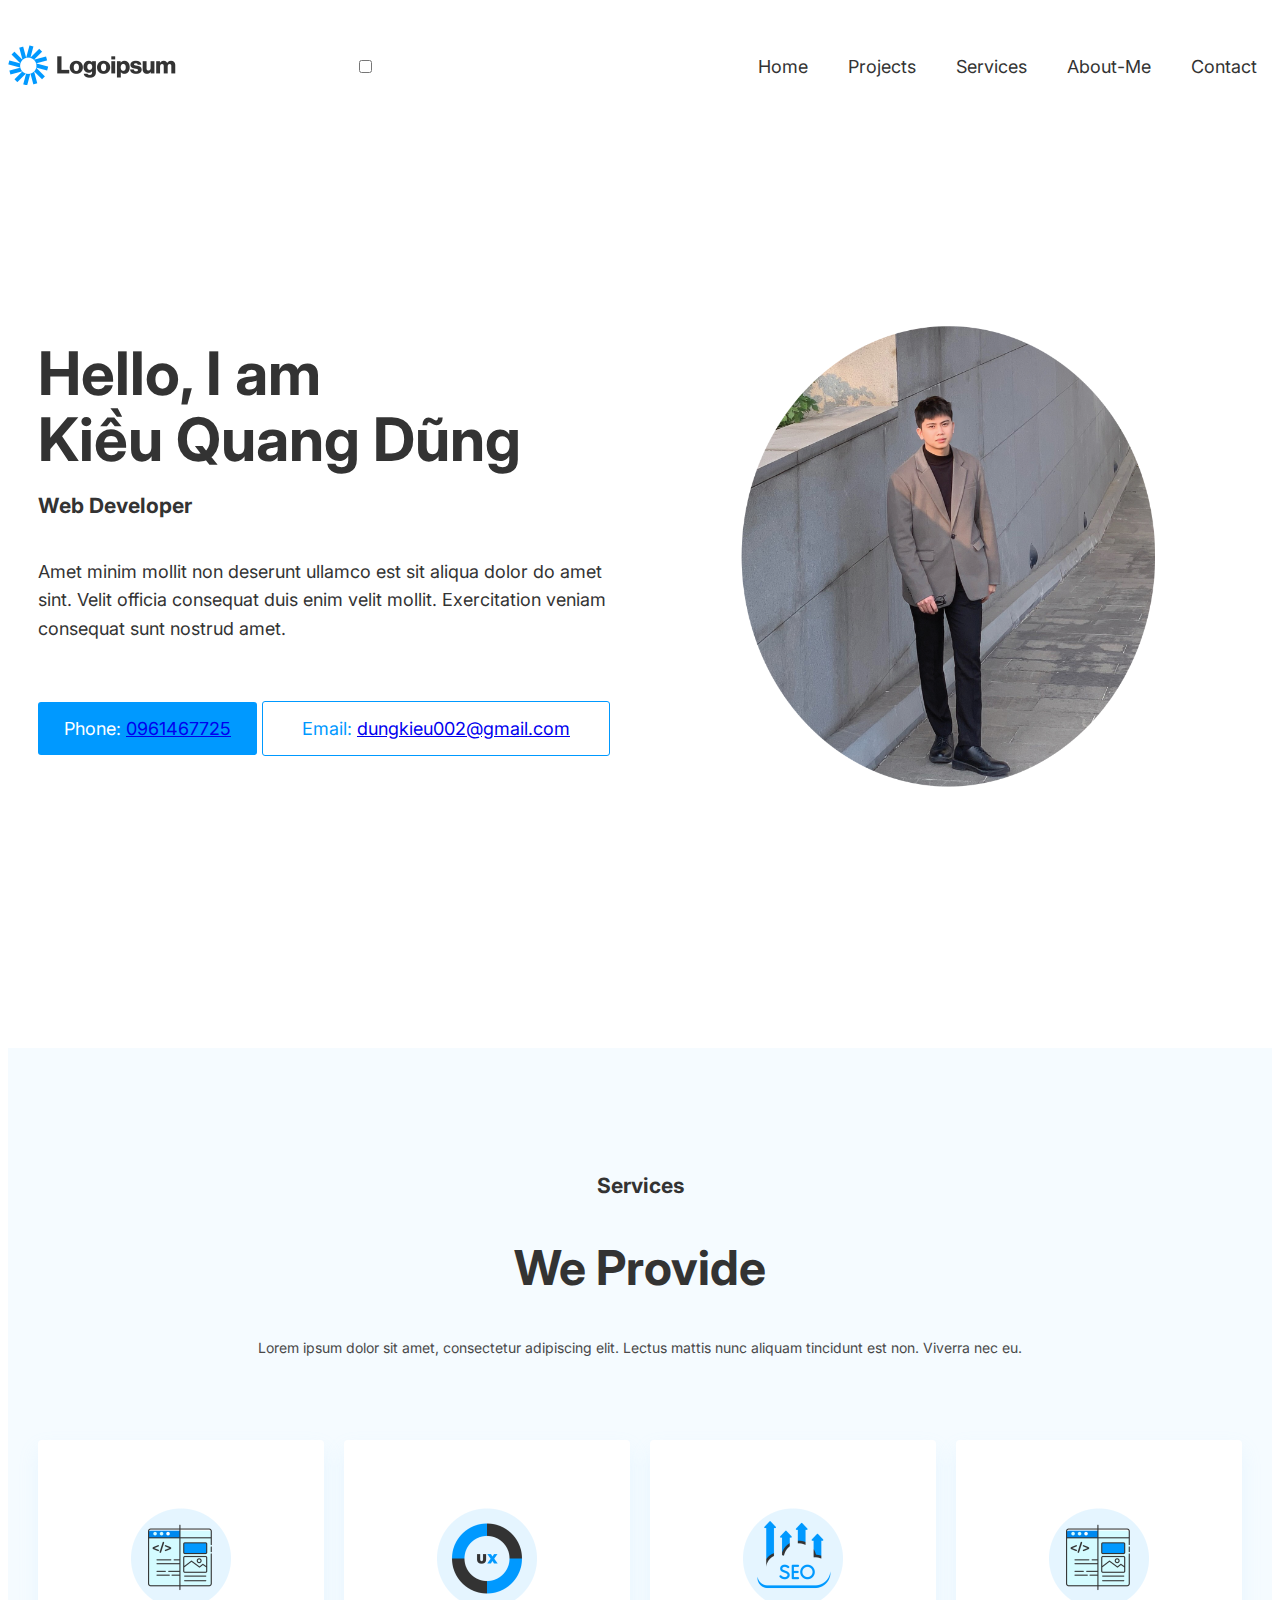
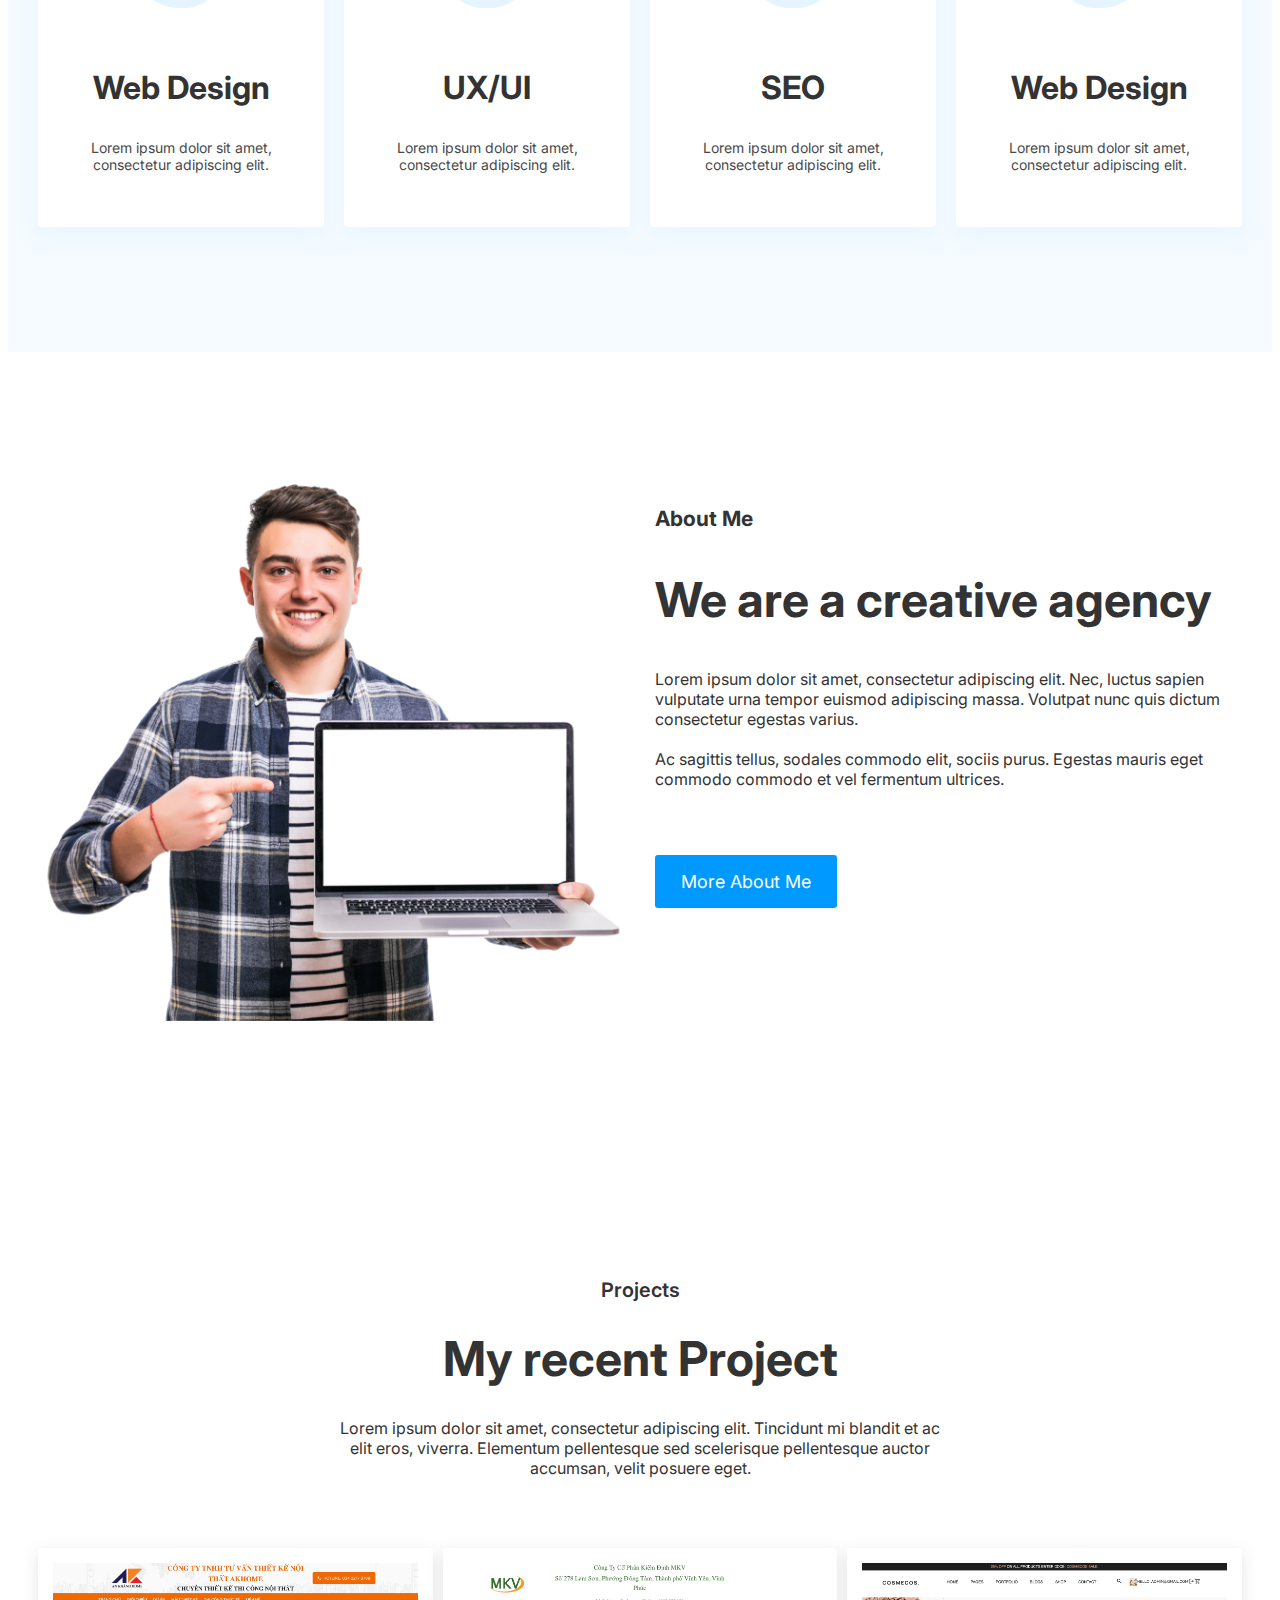
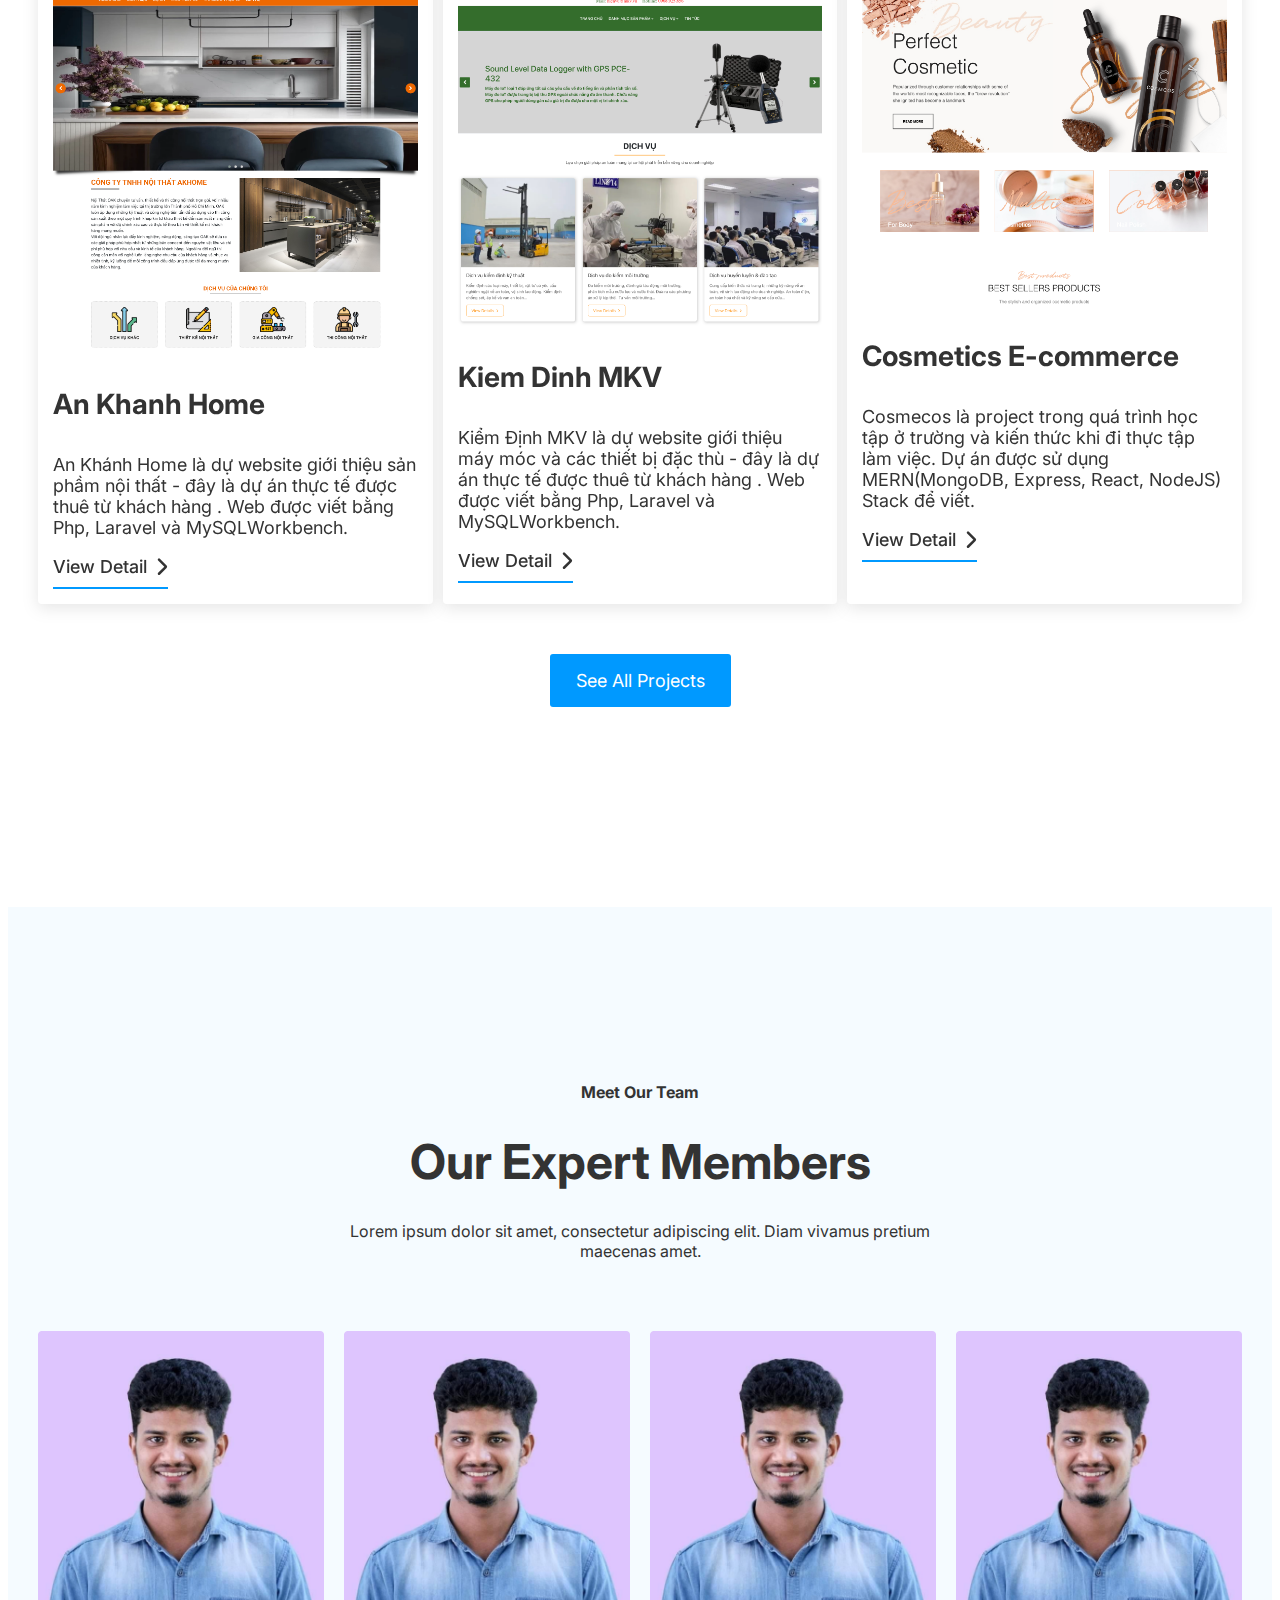
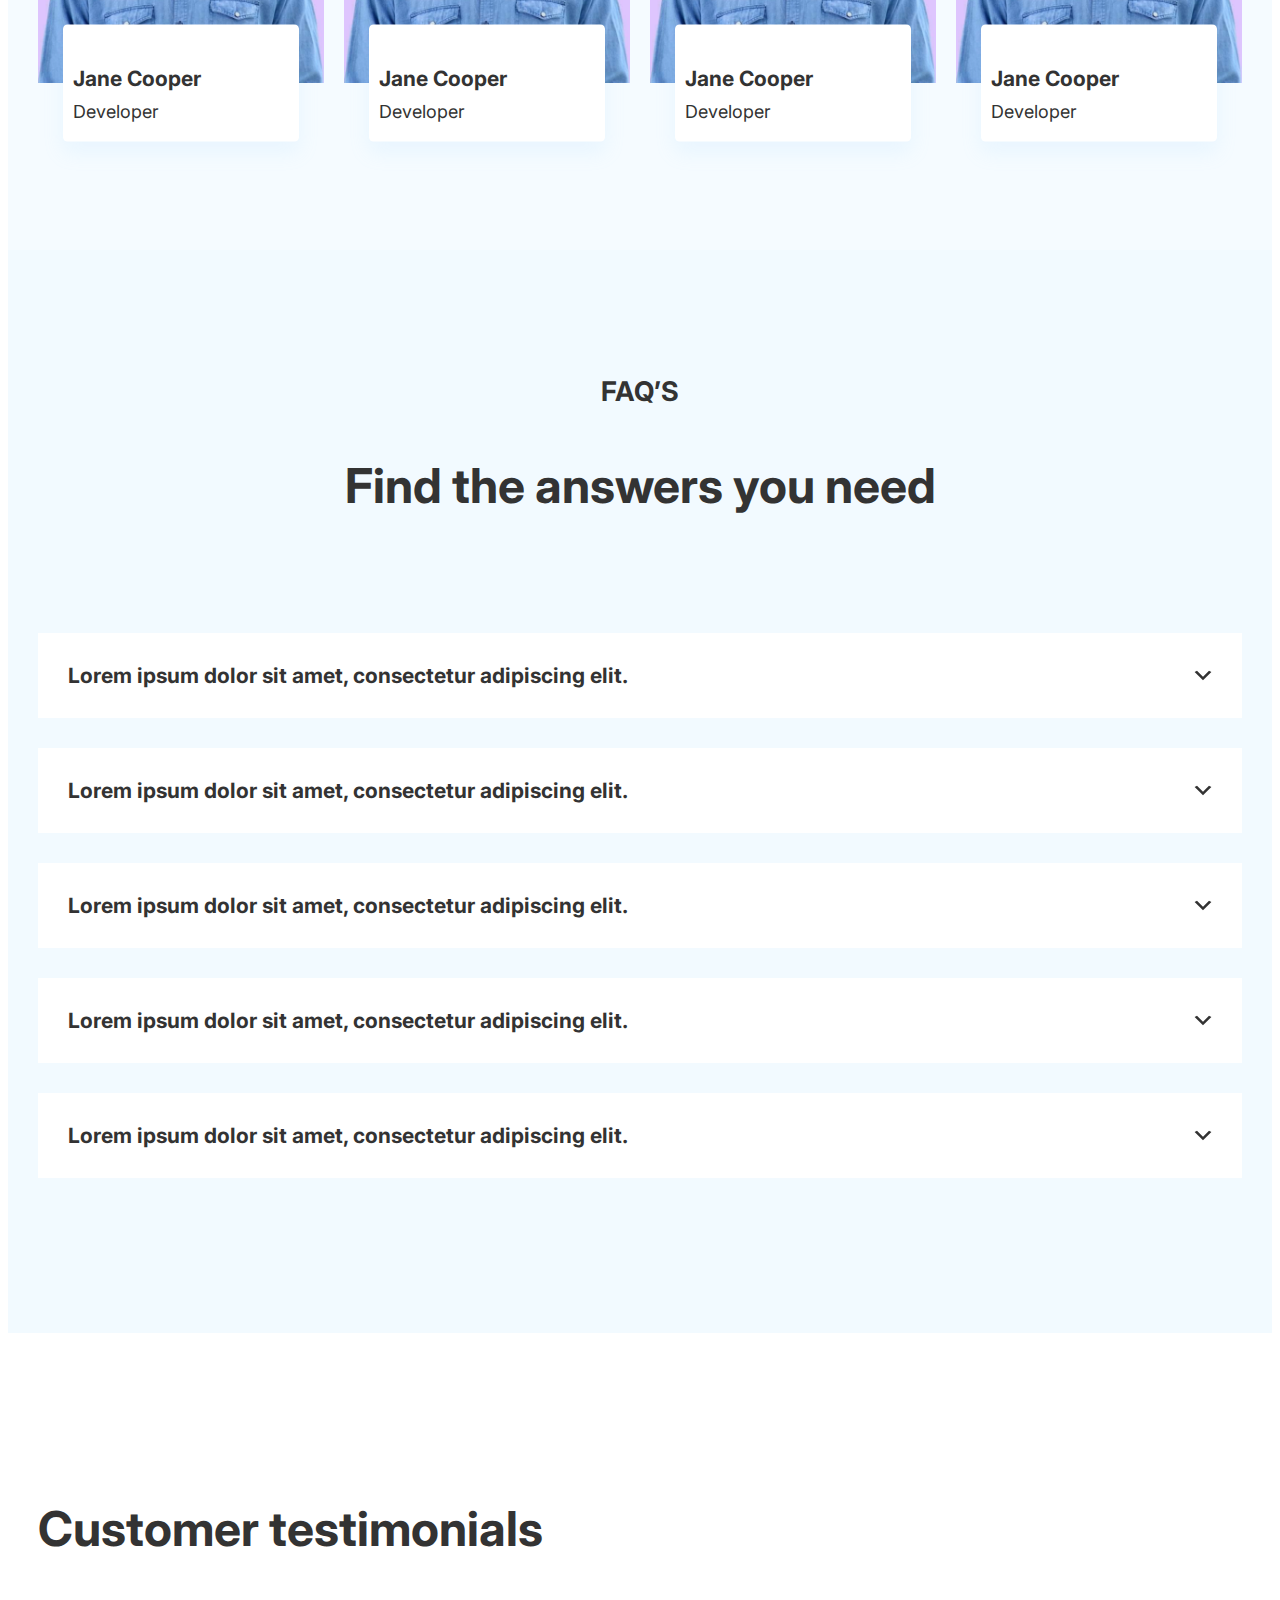
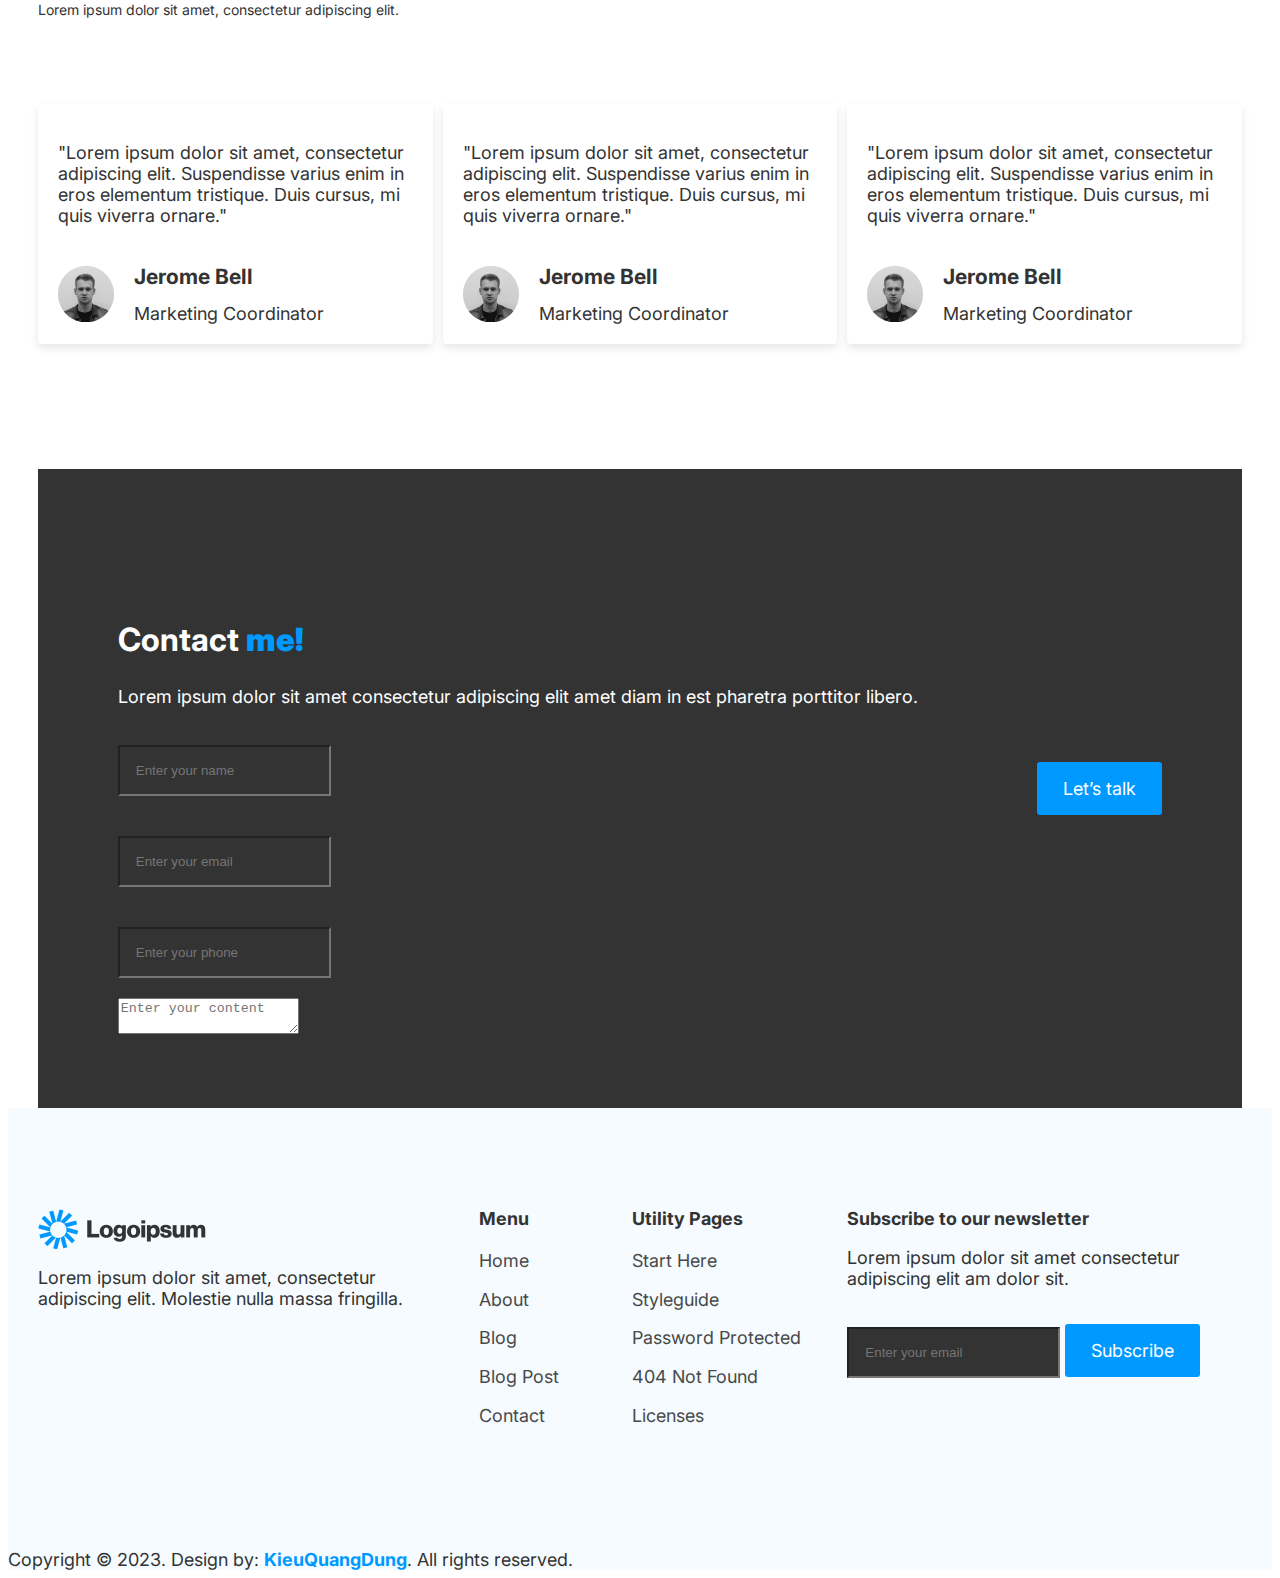
<file: index.html>
<!DOCTYPE html>
<html lang="en">
	<head>
		<meta charset="UTF-8" />
		<meta http-equiv="X-UA-Compatible" content="IE=edge" />
		<meta name="viewport" content="width=device-width, initial-scale=1.0" />
		<link rel="stylesheet" href="./main.css" />
		<link rel="stylesheet" href="https://necolas.github.io/normalize.css/8.0.1/normalize.css" />
		<link rel="preconnect" href="https://fonts.googleapis.com" />
		<link rel="preconnect" href="https://fonts.gstatic.com" crossorigin />
		<link
			href="https://fonts.googleapis.com/css2?family=IBM+Plex+Sans+Condensed:ital,wght@0,300;0,400;0,500;0,600;0,700;1,300;1,400;1,500;1,600;1,700&family=Inter:wght@300;400;500;600;700;800;900&display=swap"
			rel="stylesheet"
		/>
		<link
			rel="stylesheet"
			href="https://cdnjs.cloudflare.com/ajax/libs/font-awesome/6.2.0/css/all.min.css"
			integrity="sha512-xh6O/CkQoPOWDdYTDqeRdPCVd1SpvCA9XXcUnZS2FmJNp1coAFzvtCN9BmamE+4aHK8yyUHUSCcJHgXloTyT2A=="
			crossorigin="anonymous"
			referrerpolicy="no-referrer"
		/>

		<link rel="stylesheet" href="https://cdnjs.cloudflare.com/ajax/libs/animate.css/4.1.1/animate.min.css" />
		<link href="https://unpkg.com/aos@2.3.1/dist/aos.css" rel="stylesheet" />
		<title>--My Portfolio--</title>
	</head>

	<body>
		<header>
			<div class="container11">
				<div class="header-main">
					<a href="">
						<img srcset="./image/Frame.png 2x" alt="" />
					</a>
					<input type="checkbox" id="click" />
					<label for="click" class="menu-btn">
						<i class="fas fa-bars"></i>
					</label>

					<nav>
						<ul class="main-menu">
							<li class="main-menu-item">
								<a class="main-menu-link" href="/">Home</a>
							</li>
							<li class="main-menu-item">
								<a class="main-menu-link" href="#portfolio">Projects</a>
							</li>
							<li class="main-menu-item">
								<a class="main-menu-link" href="#services">Services</a>
							</li>
							<li class="main-menu-item">
								<a class="main-menu-link" href="#about-me">About-Me</a>
							</li>

							<li class="main-menu-item">
								<a class="main-menu-link" href="#contact">Contact</a>
							</li>
						</ul>
					</nav>
				</div>
			</div>
		</header>
		<!-- End header -->
		<section class="banner">
			<div class="container">
				<div class="banner-row row-2">
					<div class="banner-col">
						<h2 class="banner-title title-public">Hello, I am</h2>
						<h3 class="banner-title title-public">Kiều Quang Dũng</h3>
						<h3 class="banner-title">Web Developer</h3>
						<p class="banner-desc desc-public">
							Amet minim mollit non deserunt ullamco est sit aliqua dolor do amet sint. Velit officia
							consequat duis enim velit mollit. Exercitation veniam consequat sunt nostrud amet.
						</p>
						<div class="banner-btn">
							<p class="btn-primary">Phone: <a href="tel:0961467725">0961467725</a></p>
							<p class="btn-secondary">
								Email: <a href="mailto:dungkieu002@gmail.com">dungkieu002@gmail.com</a>
							</p>
						</div>
					</div>
					<div class="banner-col">
						<img srcset="./image/IMG_0848.png 2x" alt="111" class="img-fluid" />
					</div>
				</div>
			</div>
		</section>
		<!-- End banner -->
		<section id="services" class="services">
			<div class="container">
				<header class="section-header services-header">
					<h3 class="section-heading services-heading">Services</h3>
					<h2 class="section-sologan services-sologan">We Provide</h2>
					<p class="section-desc services-desc">
						Lorem ipsum dolor sit amet, consectetur adipiscing elit. Lectus mattis nunc aliquam tincidunt
						est non. Viverra nec eu.
					</p>
				</header>
				<div class="services-body">
					<div class="services-row row-4">
						<div class="services-col">
							<div class="services-img">
								<a href="">
									<img srcset="./image/programming1.png 2x" alt="" class="img-fluid" />
								</a>
							</div>
							<div class="services-info">
								<h3 class="services-name">
									<a href="" class="services-link">Web Design</a>
								</h3>
								<p class="services-desc">Lorem ipsum dolor sit amet, consectetur adipiscing elit.</p>
							</div>
						</div>
						<div class="services-col">
							<div class="services-img">
								<a href="">
									<img srcset="./image/programming2.png 2x" alt="" class="img-fluid" />
								</a>
							</div>
							<div class="services-info">
								<h3 class="services-name">
									<a href="" class="services-link">UX/UI</a>
								</h3>
								<p class="services-desc">Lorem ipsum dolor sit amet, consectetur adipiscing elit.</p>
							</div>
						</div>
						<div class="services-col">
							<div class="services-img">
								<a href="">
									<img srcset="./image/seo1.png 2x" alt="" class="img-fluid" />
								</a>
							</div>
							<div class="services-info">
								<h3 class="services-name">
									<a href="" class="services-link">SEO</a>
								</h3>
								<p class="services-desc">Lorem ipsum dolor sit amet, consectetur adipiscing elit.</p>
							</div>
						</div>
						<div class="services-col">
							<div class="services-img">
								<a href="">
									<img srcset="./image/programming1.png 2x" alt="" class="img-fluid" />
								</a>
							</div>
							<div class="services-info">
								<h3 class="services-name">
									<a href="" class="services-link">Web Design</a>
								</h3>
								<p class="services-desc">Lorem ipsum dolor sit amet, consectetur adipiscing elit.</p>
							</div>
						</div>
					</div>
				</div>
			</div>
		</section>
		<!-- End services-->
		<section id="about-me" class="about-us">
			<div class="container">
				<div class="about-us-row">
					<div class="about-us-col">
						<img srcset="./image/8.png 2x" alt="111" class="img-fluid" />
					</div>
					<div class="about-us-col">
						<header class="about-us-header">
							<h3>About Me</h3>
							<h2 class="about-us-title">
								<a href="" class="about-link">We are a creative agency</a>
							</h2>
							<p class="about-us-desc">
								Lorem ipsum dolor sit amet, consectetur adipiscing elit. Nec, luctus sapien vulputate
								urna tempor euismod adipiscing massa. Volutpat nunc quis dictum consectetur egestas
								varius.<br /><br />
								Ac sagittis tellus, sodales commodo elit, sociis purus. Egestas mauris eget commodo
								commodo et vel fermentum ultrices.
							</p>
							<a href="" class="btn-primary more-about">More About Me</a>
						</header>
					</div>
				</div>
			</div>
		</section>
		<!--End About us -->
		<section id="portfolio" class="portfolio">
			<div class="container">
				<header class="section-header portfolio-header">
					<h2 class="section-heading portfolio-heading">Projects</h2>
					<h3 class="section-sologan portfolio-sologan">
						<a href="" class="portfolio-link">My recent Project</a>
					</h3>
					<p class="portfolio-desc">
						Lorem ipsum dolor sit amet, consectetur adipiscing elit. Tincidunt mi blandit et ac elit eros,
						viverra. Elementum pellentesque sed scelerisque pellentesque auctor accumsan, velit posuere
						eget.
					</p>
				</header>
				<div class="section-body">
					<div class="portfolio-row row-3">
						<div class="portfolio-col">
							<div class="portfolio-img">
								<a href="https://ankhanhhome.vn/">
									<img srcset="./image/pp01.png 2x" alt="" class="img-fluid" />
								</a>
							</div>
							<div class="portfolio-info">
								<h3 class="portfolio-name">
									<a href="https://ankhanhhome.vn/" class="portfolio-link"> An Khanh Home </a>
								</h3>
								<p class="portfolio-descriptio">
									An Khánh Home là dự website giới thiệu sản phầm nội thất - đây là dự án thực tế được
									thuê từ khách hàng . Web được viết bằng Php, Laravel và MySQLWorkbench.
								</p>
								<a href="https://ankhanhhome.vn/" class="read-more"
									>View Detail
									<img src="./image/Vector.svg" alt="" />
								</a>
							</div>
						</div>
						<div class="portfolio-col">
							<div class="portfolio-img">
								<a href="https://kiemdinhmkv.vn/">
									<img srcset="./image/pp02.png 2x" alt="" class="img-fluid" />
								</a>
							</div>
							<div class="portfolio-info">
								<h3 class="portfolio-name">
									<a href="https://kiemdinhmkv.vn/" class="portfolio-link"> Kiem Dinh MKV </a>
								</h3>
								<p class="portfolio-descriptio">
									Kiểm Định MKV là dự website giới thiệu máy móc và các thiết bị đặc thù - đây là dự
									án thực tế được thuê từ khách hàng . Web được viết bằng Php, Laravel và
									MySQLWorkbench.
								</p>
								<a href="https://kiemdinhmkv.vn/" class="read-more"
									>View Detail
									<img src="./image/Vector.svg" alt="" />
								</a>
							</div>
						</div>
						<div class="portfolio-col">
							<div class="portfolio-img">
								<a href="https://cosmecos-client.vercel.app/">
									<img srcset="./image/p03.png 2x" alt="" class="img-fluid" />
								</a>
							</div>
							<div class="portfolio-info">
								<h3 class="portfolio-name">
									<a href="https://cosmecos-client.vercel.app/" class="portfolio-link">
										Cosmetics E-commerce
									</a>
								</h3>
								<p class="portfolio-descriptio">
									Cosmecos là project trong quá trình học tập ở trường và kiến thức khi đi thực tập
									làm việc. Dự án được sử dụng MERN(MongoDB, Express, React, NodeJS) Stack để viết.
								</p>
								<a href="https://cosmecos-client.vercel.app/" class="read-more"
									>View Detail <img src="./image/Vector.svg" alt=""
								/></a>
							</div>
						</div>
					</div>
					<div class="see">
						<a href="" class="btn-primary see-all">See All Projects </a>
					</div>
				</div>
			</div>
		</section>
		<!--End Portfolio-->
		<section class="our-team">
			<div class="container">
				<header class="section-header our-team-header">
					<h2 class="section-heading our-team-heading">Meet Our Team</h2>
					<h3 class="section-sologan our-team-sologan">
						<a href="" class="our-team-link"> Our Expert Members</a>
					</h3>
					<p class="our-team-desc">
						Lorem ipsum dolor sit amet, consectetur adipiscing elit. Diam vivamus pretium maecenas amet.
					</p>
				</header>
				<div class="section-body">
					<div class="our-team-row row-4">
						<div class="our-team-col">
							<div class="our-team-img">
								<a href="">
									<img srcset="./image/5.png 2x" alt="" class="img-fluid" />
								</a>
							</div>
							<div class="our-team-info">
								<div class="social social-media">
									<a href=""><i class="fas fa-cloud"></i></a>
									<a href=""><i class="fas fa-heart"></i></a>
									<a href=""><i class="fas fa-car"></i></a>
									<a href=""><i class="fas fa-file"></i></a>
								</div>
								<h3 class="our-team-name social-media">
									<a href="" class="our-team-link">Jane Cooper</a>
								</h3>
								<span class="our-team-position social-media">Developer</span>
							</div>
						</div>
						<div class="our-team-col">
							<div class="our-team-img">
								<a href="">
									<img srcset="./image/5.png 2x" alt="" class="img-fluid" />
								</a>
							</div>
							<div class="our-team-info">
								<div class="social social-media">
									<a href=""><i class="fas fa-cloud"></i></a>
									<a href=""><i class="fas fa-heart"></i></a>
									<a href=""><i class="fas fa-car"></i></a>
									<a href=""><i class="fas fa-file"></i></a>
								</div>
								<h3 class="our-team-name social-media">
									<a href="" class="our-team-link">Jane Cooper</a>
								</h3>
								<span class="our-team-position social-media">Developer</span>
							</div>
						</div>
						<div class="our-team-col">
							<div class="our-team-img">
								<a href="">
									<img srcset="./image/5.png 2x" alt="" class="img-fluid" />
								</a>
							</div>
							<div class="our-team-info">
								<div class="social social-media">
									<a href=""><i class="fas fa-cloud"></i></a>
									<a href=""><i class="fas fa-heart"></i></a>
									<a href=""><i class="fas fa-car"></i></a>
									<a href=""><i class="fas fa-file"></i></a>
								</div>
								<h3 class="our-team-name social-media">
									<a href="" class="our-team-link">Jane Cooper</a>
								</h3>
								<span class="our-team-position social-media">Developer</span>
							</div>
						</div>
						<div class="our-team-col">
							<div class="our-team-img">
								<a href="">
									<img srcset="./image/5.png 2x" alt="" class="img-fluid" />
								</a>
							</div>
							<div class="our-team-info">
								<div class="social social-media">
									<a href=""><i class="fas fa-cloud"></i></a>
									<a href=""><i class="fas fa-heart"></i></a>
									<a href=""><i class="fas fa-car"></i></a>
									<a href=""><i class="fas fa-file"></i></a>
								</div>
								<h3 class="our-team-name social-media">
									<a href="" class="our-team-link">Jane Cooper</a>
								</h3>
								<span class="our-team-position social-media">Developer</span>
							</div>
						</div>
					</div>
				</div>
			</div>
		</section>
		<!--end our team-->

		<section class="faqs">
			<div class="container">
				<header class="section-header faqs-header">
					<h2 class="section-heading">FAQ’S</h2>
					<h3 class="section-sologan faqs-sologan">Find the answers you need</h3>
				</header>
				<div class="faqs-row">
					<div class="faqs-col">
						<div class="faqs-content">
							<h3 class="faqs-name">Lorem ipsum dolor sit amet, consectetur adipiscing elit.</h3>
							<img src="./image/up.svg" alt="" class="up-down" />
						</div>
						<div class="faqs-body">
							<p id="desc-1" class="faqs-desc">
								Lorem ipsum dolor sit amet, consectetur adipiscing elit. Risus ornare in eget mauris.
								Porttitor semper sed nisi ac adipiscing vitae. Lobortis imperdiet ornare eleifend nisl
								ut auctor. Ornare etiam neque elementum mattis ultrices.
							</p>
						</div>
					</div>
					<div class="faqs-col">
						<div class="faqs-content">
							<h3 class="faqs-name">Lorem ipsum dolor sit amet, consectetur adipiscing elit.</h3>
							<img src="./image/up.svg" alt="" class="up-down" />
						</div>
						<div class="faqs-body">
							<p id="desc-2" class="faqs-desc">
								Lorem ipsum dolor sit amet, consectetur adipiscing elit. Risus ornare in eget mauris.
								Porttitor semper sed nisi ac adipiscing vitae. Lobortis imperdiet ornare eleifend nisl
								ut auctor. Ornare etiam neque elementum mattis ultrices.
							</p>
						</div>
					</div>
					<div class="faqs-col">
						<div class="faqs-content">
							<h3 class="faqs-name">Lorem ipsum dolor sit amet, consectetur adipiscing elit.</h3>
							<img src="./image/up.svg" alt="" class="up-down" />
						</div>
						<div class="faqs-body">
							<p id="desc-3" class="faqs-desc">
								Lorem ipsum dolor sit amet, consectetur adipiscing elit. Risus ornare in eget mauris.
								Porttitor semper sed nisi ac adipiscing vitae. Lobortis imperdiet ornare eleifend nisl
								ut auctor. Ornare etiam neque elementum mattis ultrices.
							</p>
						</div>
					</div>
					<div class="faqs-col">
						<div class="faqs-content">
							<h3 class="faqs-name">Lorem ipsum dolor sit amet, consectetur adipiscing elit.</h3>
							<img src="./image/up.svg" alt="" class="up-down" />
						</div>
						<div class="faqs-body">
							<p id="desc-4" class="faqs-desc">
								Lorem ipsum dolor sit amet, consectetur adipiscing elit. Risus ornare in eget mauris.
								Porttitor semper sed nisi ac adipiscing vitae. Lobortis imperdiet ornare eleifend nisl
								ut auctor. Ornare etiam neque elementum mattis ultrices.
							</p>
						</div>
					</div>
					<div class="faqs-col">
						<div class="faqs-content">
							<h3 class="faqs-name">Lorem ipsum dolor sit amet, consectetur adipiscing elit.</h3>
							<img src="./image/up.svg" alt="" class="up-down" />
						</div>
						<div class="faqs-body">
							<p id="desc-5" class="faqs-desc">
								Lorem ipsum dolor sit amet, consectetur adipiscing elit. Risus ornare in eget mauris.
								Porttitor semper sed nisi ac adipiscing vitae. Lobortis imperdiet ornare eleifend nisl
								ut auctor. Ornare etiam neque elementum mattis ultrices.
							</p>
						</div>
					</div>
				</div>
			</div>
		</section>
		<!-- End faqs-->
		<section class="rate">
			<div class="container">
				<header class="rate-header">
					<h2 class="rate-heading">Customer testimonials</h2>
					<h3 class="rate-sologan">Lorem ipsum dolor sit amet, consectetur adipiscing elit.</h3>
				</header>
				<div class="rate-body">
					<div class="rate-row row-3">
						<div class="rate-col">
							<div class="rate-item">
								<div class="star">
									<i class="fa-solid fa-star"></i>
									<i class="fa-solid fa-star"></i>
									<i class="fa-solid fa-star"></i>
									<i class="fa-solid fa-star"></i>
									<i class="fa-solid fa-star"></i>
								</div>
								<p class="rate-desc">
									"Lorem ipsum dolor sit amet, consectetur adipiscing elit. Suspendisse varius enim in
									eros elementum tristique. Duis cursus, mi quis viverra ornare."
								</p>
								<div class="rate-info">
									<div class="rate-img">
										<a href="" class="rate-link">
											<img srcset="./image/70.png 2x" alt="" class="img-fluid" />
										</a>
									</div>
									<div class="rate-name">
										<h3 class="rate-names">
											<a href="" class="rate-link"> Jerome Bell</a>
										</h3>
										<p class="position">Marketing Coordinator</p>
									</div>
								</div>
							</div>
						</div>
						<div class="rate-col">
							<div class="rate-item">
								<div class="star">
									<i class="fa-solid fa-star"></i><i class="fa-solid fa-star"></i
									><i class="fa-solid fa-star"></i><i class="fa-solid fa-star"></i
									><i class="fa-solid fa-star"></i>
								</div>
								<p class="rate-desc">
									"Lorem ipsum dolor sit amet, consectetur adipiscing elit. Suspendisse varius enim in
									eros elementum tristique. Duis cursus, mi quis viverra ornare."
								</p>
								<div class="rate-info">
									<div class="rate-img">
										<a href="" class="rate-link">
											<img srcset="./image/70.png 2x" alt="" class="img-fluid" />
										</a>
									</div>
									<div class="rate-name">
										<h3 class="rate-names">
											<a href="" class="rate-link"> Jerome Bell</a>
										</h3>
										<p class="position">Marketing Coordinator</p>
									</div>
								</div>
							</div>
						</div>
						<div class="rate-col">
							<div class="rate-item">
								<div class="star">
									<i class="fa-solid fa-star"></i><i class="fa-solid fa-star"></i
									><i class="fa-solid fa-star"></i><i class="fa-solid fa-star"></i
									><i class="fa-solid fa-star"></i>
								</div>
								<p class="rate-desc">
									"Lorem ipsum dolor sit amet, consectetur adipiscing elit. Suspendisse varius enim in
									eros elementum tristique. Duis cursus, mi quis viverra ornare."
								</p>
								<div class="rate-info">
									<div class="rate-img">
										<a href="" class="rate-link">
											<img srcset="./image/70.png 2x" alt="" class="img-fluid" />
										</a>
									</div>
									<div class="rate-name">
										<h3 class="rate-names">
											<a href="" class="rate-link"> Jerome Bell</a>
										</h3>
										<p class="position">Marketing Coordinator</p>
									</div>
								</div>
							</div>
						</div>
					</div>
				</div>
			</div>
		</section>
		<!-- End rate-->
		<section class="subscribe" id="contact">
			<div class="container">
				<div class="subscribe-row">
					<div class="subscribe-col">
						<div class="subscribe-header">
							<h2 class="subscribe-tilte">
								Contact
								<strong style="color: #0099ff">me!</strong>
							</h2>
							<p class="subscribe-desc">
								Lorem ipsum dolor sit amet consectetur adipiscing elit amet diam in est pharetra
								porttitor libero.
							</p>
							<div class="contact-row">
								<div class="contact-col">
									<div class="input-email">
										<input type="text" placeholder="Enter your name" class="email" />
									</div>
								</div>
								<div class="contact-col">
									<div class="input-email">
										<input type="text" placeholder="Enter your email" class="email" />
									</div>
								</div>
							</div>
							<div class="contact-row">
								<div class="contact-col">
									<div class="input-email">
										<input type="text" placeholder="Enter your phone" class="email" />
									</div>
								</div>
								<div class="contact-col">
									<div class="input-email">
										<textarea
											type="text"
											placeholder="Enter your content"
											class="input-content"
										></textarea>
									</div>
								</div>
							</div>
						</div>
						<div class="btn-subscribe">
							<a href="" class="subscribe btn-primary primary-2">Let’s talk</a>
						</div>
					</div>
				</div>
			</div>
		</section>
		<!-- End subscribe-->
		<footer>
			<div class="container">
				<div class="footer-row">
					<div class="footer-col">
						<img srcset="./image/Frame.png 2x" alt="" class="img-fluid" />
						<p>Lorem ipsum dolor sit amet, consectetur adipiscing elit. Molestie nulla massa fringilla.</p>
						<div class="social">
							<a href=""><i class="fas fa-cloud"></i></a>
							<a href=""><i class="fas fa-heart"></i></a>
							<a href=""><i class="fas fa-car"></i></a>
							<a href=""><i class="fas fa-file"></i></a>
						</div>
					</div>
					<div class="footer-col_2">
						<div class="footer-col-2">
							<h4>Menu</h4>
							<ul>
								<li>
									<a href="">Home</a>
								</li>
								<li>
									<a href="">About</a>
								</li>
								<li>
									<a href="">Blog</a>
								</li>
								<li>
									<a href="">Blog Post</a>
								</li>
								<li>
									<a href="">Contact</a>
								</li>
							</ul>
						</div>
						<div class="footer-col-2">
							<h4>Utility Pages</h4>
							<ul>
								<li>
									<a href="">Start Here</a>
								</li>
								<li>
									<a href="">Styleguide</a>
								</li>
								<li>
									<a href="">Password Protected</a>
								</li>
								<li>
									<a href="">404 Not Found</a>
								</li>
								<li>
									<a href="">Licenses</a>
								</li>
							</ul>
						</div>
					</div>
					<div class="footer-col">
						<h4>Subscribe to our newsletter</h4>
						<p>Lorem ipsum dolor sit amet consectetur adipiscing elit am dolor sit.</p>
						<div class="input-email">
							<input type="text" placeholder="Enter your email" class="email" />
							<a href="" class="btn-primary">Subscribe</a>
						</div>
					</div>
				</div>
			</div>
			<div class="text-center">
				Copyright © 2023. Design by: <strong style="color: #0099ff"> KieuQuangDung</strong>. All rights
				reserved.
			</div>
		</footer>
	</body>
	<script src="./main.js"></script>
	<script src="https://unpkg.com/aos@2.3.1/dist/aos.js"></script>
	<script>
		AOS.init({ once: true, easing: 'ease', duration: 400, anchorPlacement: 'top-bottom' });
	</script>
</html>
</file>
<file: main.css>
body{
    font-family: "Inter", sans-serif;
    font-size: 18px;
    color: #333333;
}
*{
    scroll-behavior: smooth;
}
.container{
    max-width: 1280px;
    padding-left: 30px;
    padding-right: 30px;
}
@media (min-width: 768px){
    .container{
        margin-left: auto;
        margin-right: auto;
    }
}
.img-fluid{
    max-width: 100%;
    display: block;
}
.section-heading {
    margin: 0 0 27px 0;


}
/* =======section==== */
/* section {
    min-height: 100vh;
} */

/* ======= */
.hidden{
    opacity: 0;
    transition : all 2s;
    filter: blur(5px);
    transform:translateX(-100%)
}
@media (prefers-reduce-motion){
    .hidden{
        transition:none;
    }
}
.show{
    opacity: 1;
    filter:blur(0);
    transform:translateX(0)
}

/* ======== Header ==========*/


header {

}
.header-main {
    display:flex;
    align-items: center;
    justify-content: space-between;
    padding: 26px 0;
}
@media (min-width: 768px) {
    .header-main {
        padding: 36px 0;
    }
}
.main-menu {
    display: none;
    list-style: none;
    margin:0;
    padding: 0;
}
@media (min-width: 768px) {
    .main-menu {
        display: flex;
    }
}
.main-menu-item {
    margin-left: 0;
    
}
@media (min-width: 768px) {
    .main-menu-item {
        margin-left: 10px;
    }
}
.main-menu-link {
    text-decoration: none;
    display: block;
    padding:7px 15px;
    color: #333;
    transition: all 0.2s linear;
    border-radius: 50px;
    white-space: nowrap;
}
.main-menu-link:hover{
    color: #fff;
    background: #00aeff;
    border-radius: 50px;
}
/* =========Button======== */
.primary-2 {
    margin-bottom: 20px;
}
@media (min-width: 1024px) {
    .primary-2 {
        margin: 0;
    }
}
.btn-primary {
    display: inline-block;
    background: #0099FF;
    border: none;
    color: #fff;
    padding:18px;
    text-decoration: none;
    border-radius: 3px;
    white-space: nowrap;
}
@media (min-width: 768px) {
    .btn-primary {
        padding:16px 26px;
    }
}

.btn-secondary {
    display: inline-block;
    background: transparent;
    border: 1px solid #0099FF;
    color: #0099FF;
    padding:18px;
    text-decoration: none;
    border-radius: 3px;
    /* margin-left: 16px; */
    /* margin-top: 20px; */
    /* margin:0; */
}

@media (min-width: 768px) {
    .btn-secondary {
        /* margin-left: 16px; 
        padding:16px 39px; */
        padding:16px 36px;
        margin-top: 20px;
    }
}
@media (min-width: 1024px) {
    .btn-secondary {
        padding: 16px 39px;
        margin-top: 0;
    }
}
.banner-btn {
    align-items: center;
    justify-content: space-between;
    display: flex;
}
@media (min-width: 768px) {

    .banner-btn {
        display:block;
        justify-content:none;
    }
}
/* @media (min-width: 1024px) {
    .banner-btn {
        display:flex;
        align-items: center;
        justify-content: space-between;
        
    }
} */

@media (min-width: 768px){
    .bars {
        display:none;
    }
}

/* ===========Banner=========== */
.banner {
    padding: 40px 0 100px 0;
}
.row-2 {
    display: block;
    /* grid-template-columns: repeat(2,1fr); */
    grid-gap: 30px;
    align-items:center;
}
@media(min-width:768px) {
    .row-2 {
        display: grid;
        grid-template-columns: repeat(2,1fr);
    }
}

.title-public{
    font-weight: bold;
    font-size:28px;
    line-height:110%;
    margin:0;
}
@media (min-width: 1024px) {
    .title-public {
        font-size: 60px;
    }
}
.desc-public{
    line-height: 160%;
    margin:20px 0;
    font-size: 15px;
}
@media (min-width:768px){
    .desc-public {
        font-size: 18px;
        margin:40px 0;

    }
}
/* =========Services======== */
.services {
    background:#F5FBFF;
}
.services-link {
    text-decoration: none;
    color: #333;
}

.services-body {
    padding-bottom: 125px;
}
.services-heading{
    margin:0;
}
.services-desc{
    font-size: 14px;
    color: #494949;
    /* display: inline-block */
}

.section-header {
    text-align: center;
    align-items: center;
    justify-content:center;
    padding: 125px 0 70px 0;
}
.service-heading {
    font-size: 20px;
}
.services-sologan {
    margin: 40px 0 42px 0;
    font-size: 28px;
    padding: 0;
}
@media (min-width: 768px) {
    .services-sologan {
        font-size: 48px;
    }
}
.service-desc {
    font-size: 16px;
}
.row-4 {
    display: grid;
    
    grid-gap: 20px;
    
}
@media(min-width:768px) {
    .row-4 {
        grid-template-columns: repeat(2,1fr);
    }
}
@media(min-width:1024px){
    .row-4 {
        grid-template-columns: repeat(4,1fr);
    }
}
.services-col {
    background: #fff;
    align-items: center;
    text-align: center;
    /* min-height: 342px; */
    box-shadow: 0px 10px 20px rgba(164, 217, 253, 0.15);
    border-radius: 4px;
    padding: 40px;
}
.services-img {
    display: flex;
    justify-content: center;
    /* margin: 50px 0 20px 0; */
    align-items: center;
    height:156px;
}
.services-img img:hover {
    transform: scale(1.1);
    margin: 20px auto;
    transition: 700ms linear;
}
.services-name {
    /* display: flex;
    align-items: center;
    justify-content:center; */
    font-size: 18px;
    color: #333;
}
@media (min-width: 1024px) {
    .services-name {
        font-size: 32px;
    }
}
/* =====About us==== */

.about-us-row {
    display: grid;
    /* grid-template-columns: repeat(2,1fr); */
    grid-gap: 30px;
    padding: 132px 0;
}
@media (min-width: 768px) {
    .about-us-row {
        grid-template-columns: repeat(2,1fr)
    }
}
.about-us-title {
    font-size: 28px;
    font-weight: 700;
}
@media (min-width: 1024px) {
    .about-us-title{
        font-size:48px ;
    }
}
.about-link {
    text-decoration: none;
    color: #333;
    text-align:center;
}
.about-us-desc {
    font-size: 16px;
    font-weight: 400;
    text-align: left;
}
.more-about{
    margin-top:50px;
}
/* ======OUR TEAM===== */
.our-team {
    background:#0099FF0A;
    padding: 50px 0;
}
.our-team-heading {
    font-size: 16px;
    font-weight:600px;
    margin:0;
}
.our-team-sologan {
    font-size: 28px;
    margin:0;
    font-weight:700;
    padding: 30px 0;
}
@media (min-width: 1024px) {
    .our-team-sologan{
        font-size: 48px;
    }
}
.our-team-desc {
    font-size: 16px;
    font-weight: 400;
    margin: 0;
    max-width: 100%;
    display: inline-block
}
@media (min-width: 1024px) {
    .our-team-desc {
        max-width:50%
    }
}
.our-team-img img{
    width: 100%;
}
.our-team-link {
    text-decoration: none;
    color:#333;
}
.our-team-info {
    background: #FFFFFF;
    /* display: block;
    margin: 0 auto;
    max-width: 88%;
    
    bottom: 69px;
    border-radius: 2px;
    padding-bottom: 26px; */
    box-shadow: 0px 10px 20px rgba(164, 217, 253, 0.15);
    border-radius: 4.59701px;
    margin-left: 25px;
    margin-right: 25px;
    position: relative;
    transform:translateY(-50%)

}
.our-team-name{
    margin:0;
}
.social i{
    display: inline-block;
    margin: 0 10px;
}
.social a {
    color:#333;
}
.social-media{
    padding: 10px 0 0 10px;
}
.our-team-position{
    display:block;
    padding-bottom: 20px;
}
/* =======Portfolio======= */
.portfolio {
    border-radius: 4px;
}
.portfolio-heading {
    font-size: 20px;
    font-weight: 600;
}
.portfolio-sologan {
    font-size: 28px;
    font-weight: 700;
    margin:0 0 30px 0;

}
@media (min-width: 1024px) {
    .portfolio-sologan {
        font-size: 48px;
    }
}
.portfolio-desc {
    font-size: 16px;
    font-weight: 400;
    max-width:100%;
    display: inline-block;
    margin: auto;
}
@media (min-width: 1024px) {
    .portfolio-desc {
        max-width:50%;
    }
}
.portfolio-img img{
    width: 100%;
}
.portfolio-link {
    text-decoration: none;
    color: #333;
}

.row-3 {
    display: grid;
    grid-template-columns: repeat(1,1fr);
    grid-gap: 10px;
    
}
@media (min-width: 768px) {
    .row-3 {
        grid-template-columns: repeat(3,1fr);
    }
}
.portfolio-col {
    filter: drop-shadow(0px 4px 8px rgba(0, 0, 0, 0.1));
    background: #fff;
    border-radius: 4px;
    padding:15px;
}
.portfolio-name {
    font-size: 32px;
    font-weight: 700;
    color: #000000;
    line-height: 42.56px;
}
@media (min-width: 768px) {
    .portfolio-name {
        font-size: 28px;
    }
}
.portfolio-descriptio {
    font-size: 16px;
}
@media (min-width: 768px) {
    .portfolio-descriptio {
        font-size: 18px;
    }
}
/* .portfolio-desc {
    font-size: 14px;
    font-weight: 400;
    line-height: 155%;
} */
.read-more {
    font-size: 18px;
    font-weight: 500;
    display: inline-flex;
    text-decoration: none;
    color: #333; 
    border-bottom: 2px solid #0099FF;
    padding-bottom: 10px;
    text-align: center;
}
.read-more img {
    margin-left: 10px;
}
.see {
    text-align: center;
 
}
.see-all {
    margin-top: 50px;
    margin-bottom: 200px;
}
/* =====faqs====== */
.faqs {
    background: #F2FAFF;
}
.faqs-body {
    display: none;
}

.active{
    display: block;
}
.faqs-sologan {
    font-size: 48px;
    font-weight: 700;

}
.faqs-content {
    display:flex;
    justify-content: space-between;
    padding: 30px;
}
.faqs-name {
    margin: 0;
}
.faqs-col {
    background: #fff;
    margin-bottom: 30px;
}
.faqs-row {
    padding-bottom: 125px;
    /* margin: 0 100px; */
}
.faqs-desc {
    padding: 0 30px 30px 30px;
    font-size: 16px;
    font-weight: 400;
    color: #494949;
}
/* =======Rate====== */
.rate-header{ 
    padding: 125px 0 70px 0;
}
.rate-heading{ 
    font-size: 48px;
    font-weight: 700;
    line-height:130%;
}
.rate-sologan {
    font-size: 14px;
    font-weight: 400;
    line-height:140%;
}
.rate-body{
    padding-bottom: 125px;
}

.rate-item {
    box-shadow: 0px 4px 8px rgba(0, 0, 0, 0.1);
    border-radius:4px;
    padding:20px;
}
.rate-info {
    display:flex;
    align-items: center;
    padding-top:20px;
}
.rate-img {
    
}
.rate-name {
    padding-left: 20px;
}
.rate-names{
    margin:0;
}
.rate-link {
    text-decoration: none;
    color:#333;
}
.position{
    margin:0;
    padding-top:14px;
}
/* ======SUBSCRIBE====== */
.subscribe-row {
   background: #333;
}
@media (min-width: 768px){
    .subscribe-row {
        padding: 0 20px;

    }
}
.subscribe-header{
    color: #fff;
    align-items: center;
    justify-content: center;
    padding: 50px 0 70px 0;
}
@media (min-width: 768px){
    .subscribe-header {
        padding: 125px 0 70px 0;
    }
}
.subscribe-col {
    
    justify-content: space-around;
    align-items:center;
    margin: 0 20px;
}
@media (min-width: 1024px) {
    .subscribe-col {
        margin:0;
        display:flex;
    }
}
.btn-subscribe {
}
.subscribe-tilte{
    font-size: 32px;
    font-weight: 700;
}
.subscribe-desc{
    font-size: 18px;
    font-weight: 400;
}
/* =========================Fortfolio.html=============================== */
.portfolio-detail{
    background: #1694E8;
    color: #fff;
}
.portfolio-detail-heading {
    font-size: 60px;
}
.portfolio-detail-desc {
    display: inline-block;
    max-width: 60%;
}
/* =================Portfolio-single-template.html===================== */
.single-row {
    display: grid;
    grid-template-columns: repeat(2,1fr);
    grid-gap: 100px;
}
.single-col-2 {
    max-width:80%;
}
.main-body-single {
    display: flex;
    justify-content:space-between;
    
}
.body-single hr {
    border: 1px solid #642EFF1A;
}
.body-single {
    padding-top: 30px;
}





















/* ======FOOTER===== */
footer {
    background: #F5FBFF;
}
.footer-row {
    display: grid;
    grid-template-columns: repeat(1,1fr);
    grid-gap: 10px;
    padding:100px 0;
    text-align: center;
}
@media (min-width: 768px) {
    .footer-row {
        grid-template-columns: repeat(3,1fr);
        text-align: left;
    }
}

.footer-col_2{
    display:flex;
    justify-content: space-around;
    padding: 30px 0;
}
@media (min-width: 768px) {
    .footer-col_2{
        padding: 0;
    }
}
.footer-col-2 ul{
    padding:0;
}
.footer-col-2 ul li {
    list-style: none;
    
    margin-bottom: 10px;

}
.footer-col-2 ul li a{
    text-decoration: none;
    color: #494949;
    font-size: 18px;
    font-weight: 400;
    line-height:160%;
}
.footer-col-2 h4{
    margin: 0;
}
.footer-col h4 {
    margin: 0;
}
.email{
    padding: 16px;
    margin:20px 0;
    background:#333;
    color: #fff
}
</file>
